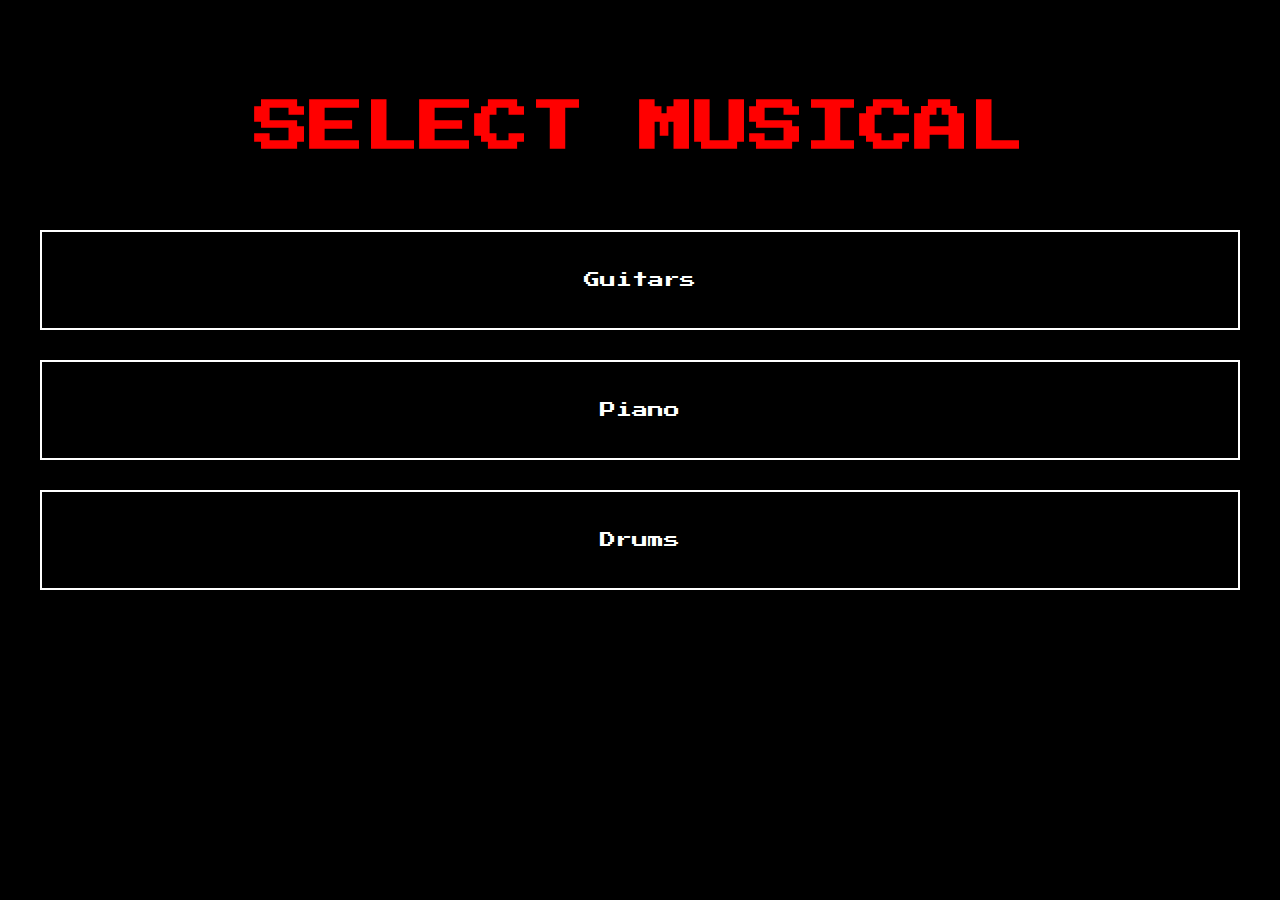
<file: select_musical/index.html>
<!DOCTYPE html>
<html lang="en">
<head>
    <meta charset="UTF-8">
    <meta http-equiv="X-UA-Compatible" content="IE=edge">
    <meta name="viewport" content="width=device-width, initial-scale=1.0">
    <title>MUSICBOX</title>
    <link rel="stylesheet" href="style.css">
</head>
<body>
    <div class="container">
        <div class="grid_musical_boxes">
            <header>
            </header>
            <main class="grid_main">
                <h2>SELECT MUSICAL</h2>
                <a class="box_item" href="../select_guiatars/select_guitars.html">Guitars</a>
                <a class="box_item" href="../select_piano/select_piano.html">Piano</a>
                <a class="box_item" href="../select_drums/select_drums.html">Drums</a>
            </main>
        </div>
    </div>
    
</body>
</html>
</file>
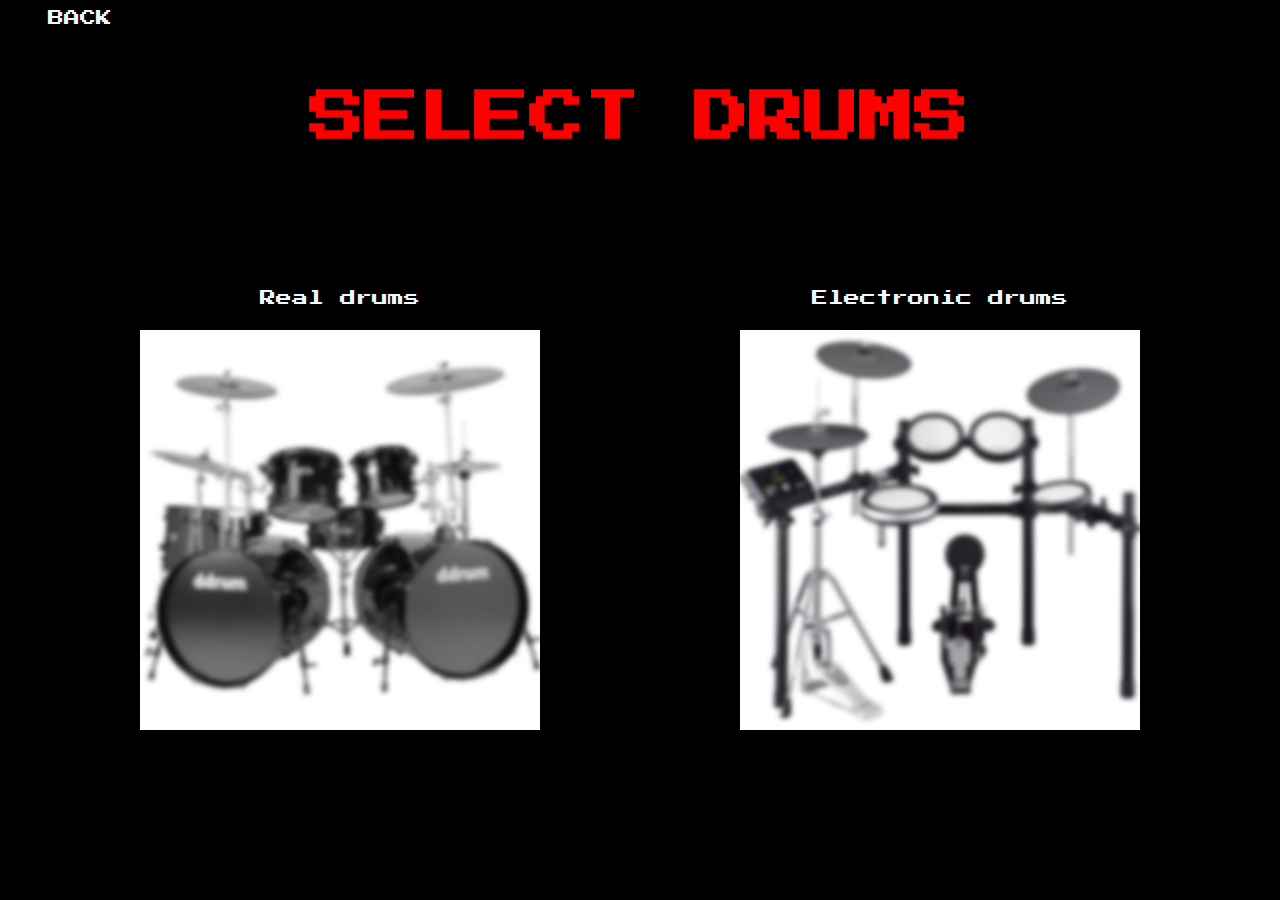
<file: select_drums/select_drums.html>
<!DOCTYPE html>
<html lang="en">
<head>
    <meta charset="UTF-8">
    <meta http-equiv="X-UA-Compatible" content="IE=edge">
    <meta name="viewport" content="width=device-width, initial-scale=1.0">
    <title>MUSICBOX</title>
    <link rel="stylesheet" href="select_drums.css">
</head>
<body>
    <div class="container">
        <div class="grid_items">
            <header>
                <div class="back">
                    <a href="../select_musical/index.html">BACK</a>
                </div>
            </header>
            <main class="grid_main">
                <h2>SELECT DRUMS</h2>
                <a class="text1" href="">Real drums</a>
                <a class="text2" href="">Electronic drums</a>
                <a class="img1" href=""><img src="drums1.jpg" alt=""></a>
                <a class="img2" href=""><img src="drum2.jpg" alt=""></a>
            </main>
</body>
</html>
</file>
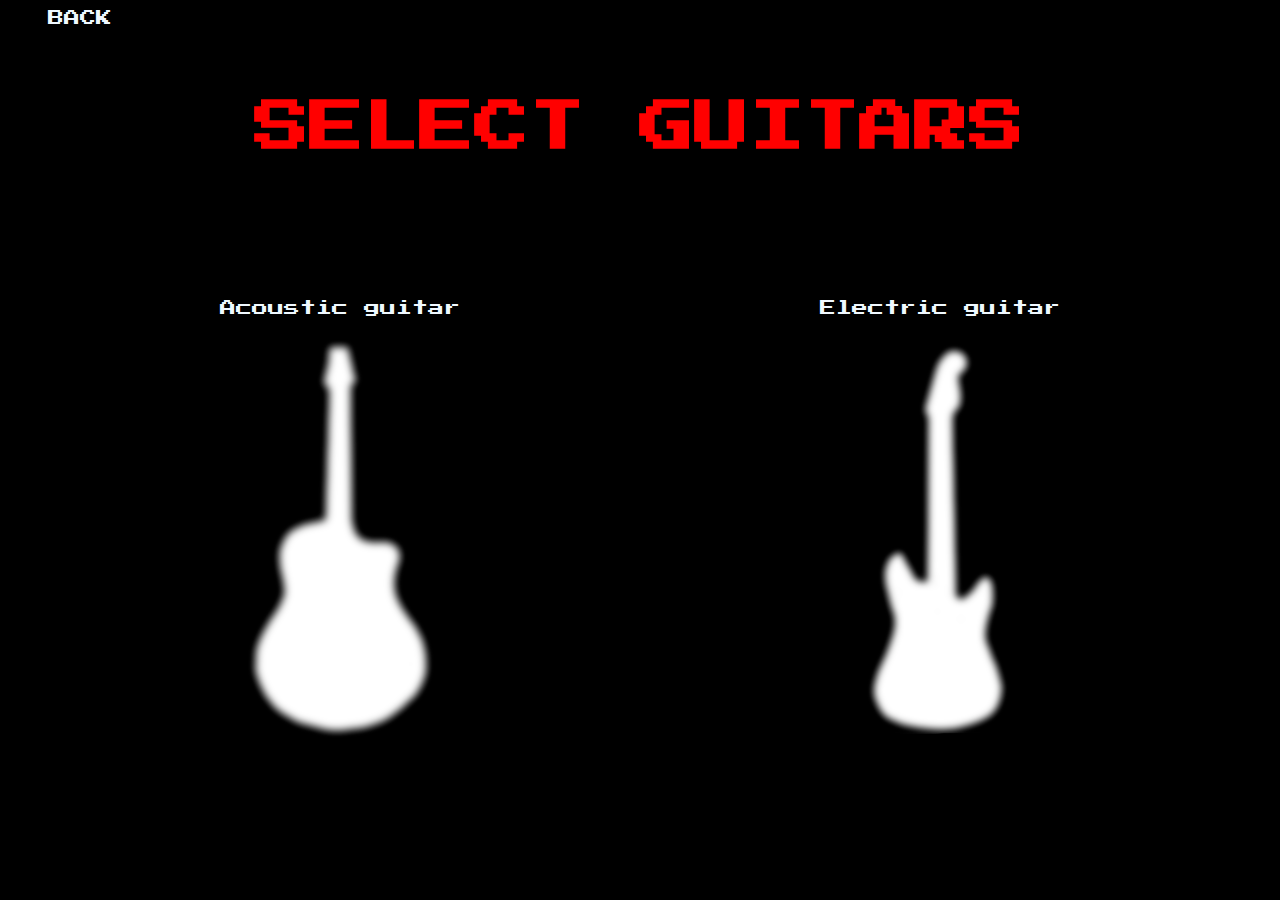
<file: select_guiatars/select_guitars.html>
<!DOCTYPE html>
<html lang="en">
<head>
    <meta charset="UTF-8">
    <meta http-equiv="X-UA-Compatible" content="IE=edge">
    <meta name="viewport" content="width=device-width, initial-scale=1.0">
    <title>MUSICBOX</title>
    <link rel="stylesheet" href="select_guitars.css">
</head>
<body>
    <div class="container">
        <div class="grid_items">
            <header>
                <div class="back">
                    <a href="../select_musical/index.html">BACK</a>
                </div>
            </header>
            <main class="main_grid">
                <h2>SELECT GUITARS</h2>
                <a class="text1" href="">Acoustic guitar</a>
                <a class="text2" href="">Electric guitar</a>
                <a class="img1" href=""><img src="guitar1.png" alt=""></a>
                <a class="img2" href=""><img src="guitar2.png" alt=""></a>
            </main>
        </div>
    </div>
    
</body>
</html>
</file>
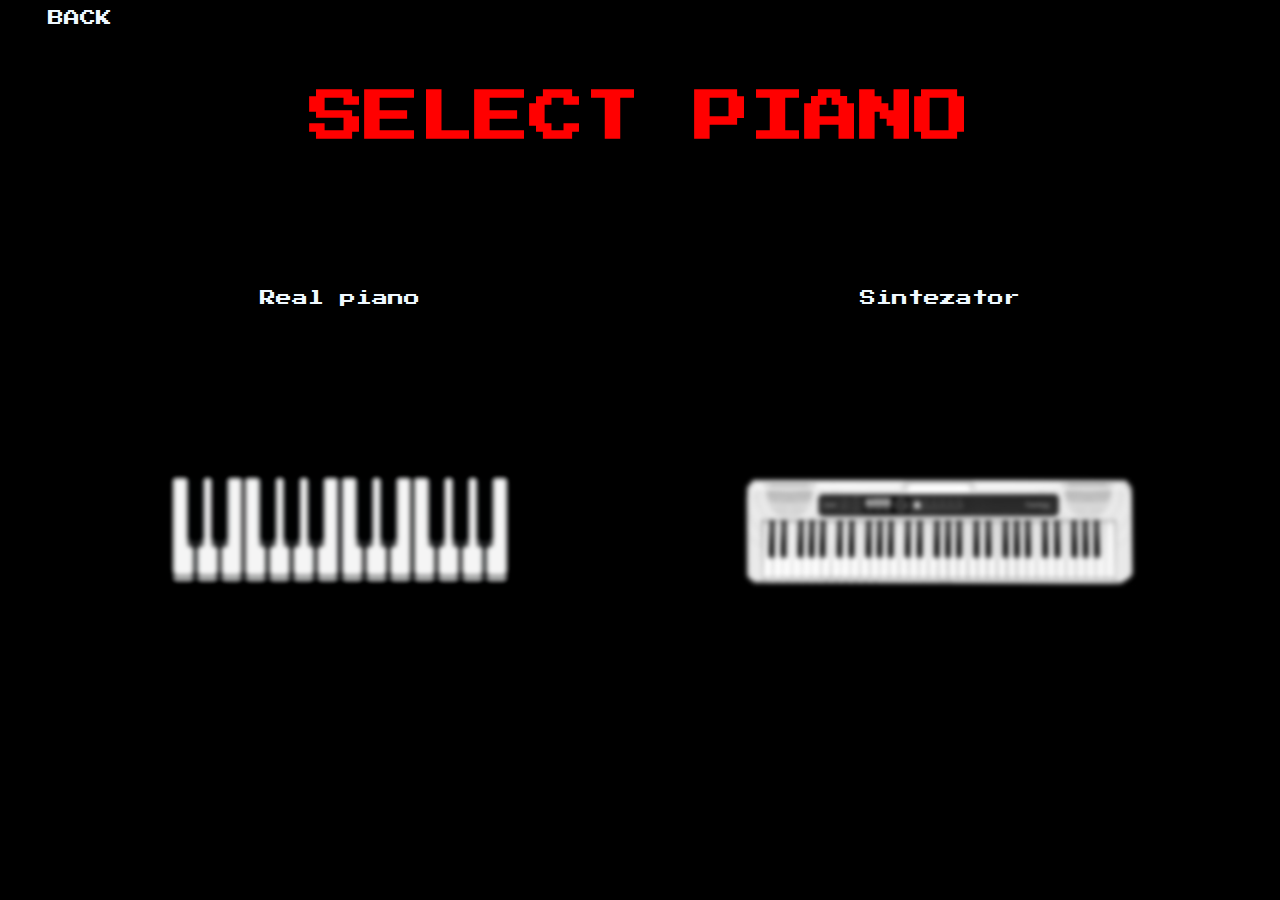
<file: select_piano/select_piano.html>
<!DOCTYPE html>
<html lang="en">
<head>
    <meta charset="UTF-8">
    <meta http-equiv="X-UA-Compatible" content="IE=edge">
    <meta name="viewport" content="width=device-width, initial-scale=1.0">
    <title>MUSICBOX</title>
    <link rel="stylesheet" href="select_piano.css">
</head>
<body>
    <div class="container">
        <div class="grid_items">
            <header>
                <div class="back">
                    <a href="../select_musical/index.html">BACK</a>
                </div>
            </header>
            <main class="grid_main">
                <h2>SELECT PIANO</h2>
                <a class="text1" href="">Real piano</a>
                <a class="text2" href="">Sintezator</a>
                <a class="img1" href=""><img src="piano1.png" alt=""></a>
                <a class="img2" href=""><img src="гитара.jpg" alt=""></a>
            </main>

    
    
</body>
</html>
</file>
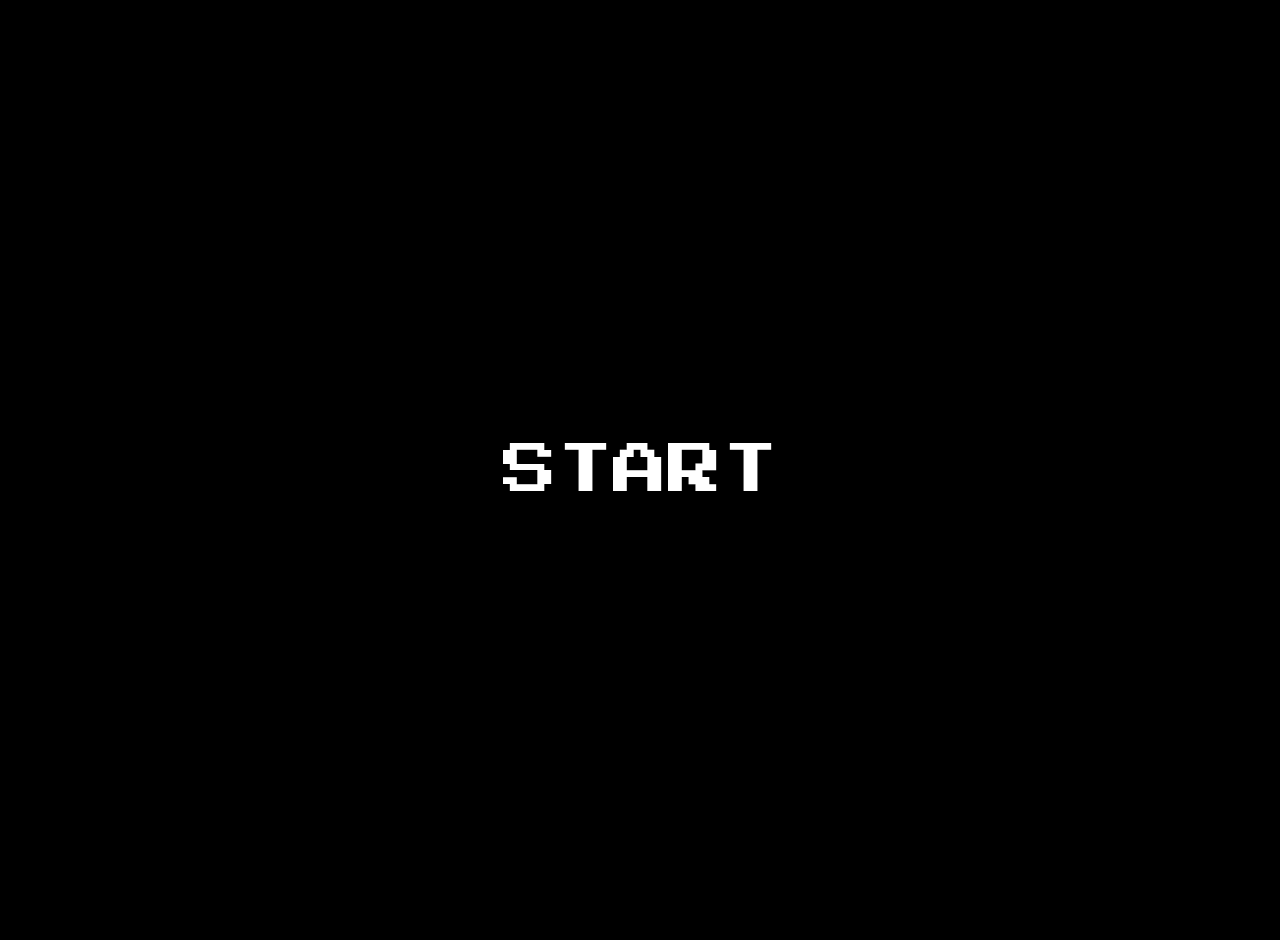
<file: start/start.html>
<!DOCTYPE html>
<html lang="en">
<head>
    <meta charset="UTF-8">
    <meta http-equiv="X-UA-Compatible" content="IE=edge">
    <meta name="viewport" content="width=device-width, initial-scale=1.0">
    <title>MUSICBOX</title>
    <link rel="stylesheet" href="start_style.css">
</head>
<body>
    <div class="container_start">
        <div class="text_box">
            <a class="style_text_start" href="../select_musical/index.html">START</a>
        </div>
    </div>
</body>
</html>
</file>
<file: select_musical/style.css>
@import url('https://fonts.googleapis.com/css2?family=Press+Start+2P&display=swap');

* {
    margin: 0;
}

body {
    background-color: black;
    font-family: 'Press Start 2P', cursive;
}

h2 {
    color: red;
    text-align: center;
    font-size: 55px;
}

a {
    padding: 40px;
}

a:hover {
    background-color: aliceblue;
    font-size: 40px;
    border: 3px solid rgb(255, 255, 255);
    text-align: center;
    padding: 25px;
}

.container { 
    max-width: 1200px;
    margin: auto;
}

.grid_musical_boxes {
    display: grid;
    grid-template-columns: 1fr;
    grid-template-rows: 100px 1fr;
}

.grid_main {
    display: grid;
    grid-template-columns: 1fr;
    grid-template-rows: 100px 1fr 1fr 1fr;
    grid-row-gap: 30px;
}

.box_item {
    border: 2px solid white;
    color: white;
    text-align: center;
    text-decoration: none;
    
}

.box_item:hover {
    color: black;
}
</file>
<file: select_drums/select_drums.css>
@import url('https://fonts.googleapis.com/css2?family=Press+Start+2P&display=swap');

* {
    margin: 0;
}

body {
    background-color: black;
    font-family: 'Press Start 2P', cursive;
    height: 100%;
}

.container { 
    max-width: 1200px;
    margin: auto;
}

.back {
    height: 80px;
    width: 80px;
    text-align: center;
    padding-top: 10px;    
}

h2 {
    color: red;
    text-align: center;
    font-size: 55px;
    grid-area: h2;
}

a {
    color: aliceblue;
    text-align: center;
    text-decoration: none;
}

a:hover {
    color: red;
}

.grid_main {
    display: grid;
    grid-template-columns: 1fr 1fr;
    grid-template-rows: 0.5fr 0.1fr 1fr;
    grid-template-areas: 
    "h2 h2"
    "text1 tex2"
    "img1 img2";
}
</file>
<file: select_guiatars/select_guitars.css>
@import url('https://fonts.googleapis.com/css2?family=Press+Start+2P&display=swap');

* {
    margin: 0;
}

body {
    background-color: black;
    font-family: 'Press Start 2P', cursive;
    height: 100%;
}

.back {
    height: 80px;
    width: 80px;
    text-align: center;
    padding-top: 10px;
    
}

h2 {
    color: red;
    text-align: center;
    font-size: 55px;
    grid-area: h2;
    
}

a {
    color: aliceblue;
    text-align: center;
    text-decoration: none;
}

a:hover {
    color: red;
}

.img1 {
    grid-area: img1;
}

.img2 {
    grid-area: img2;
}

.container { 
    max-width: 1200px;
    margin: auto;
}

.grid_items {
    display: grid;
    grid-template-columns: 1fr;
    grid-template-rows: 100px 1fr;
}

.main_grid {
    display: grid;
    grid-template-columns: 1fr 1fr;
    grid-template-rows: 0.5fr 0.1fr 1fr;
    grid-template-areas: 
    "h2 h2"
    "text1 tex2"
    "img1 img2";
}
</file>
<file: select_piano/select_piano.css>
@import url('https://fonts.googleapis.com/css2?family=Press+Start+2P&display=swap');

* {
    margin: 0;
}

body {
    background-color: black;
    font-family: 'Press Start 2P', cursive;
    height: 100%;
}

.container { 
    max-width: 1200px;
    margin: auto;
}

.back {
    height: 80px;
    width: 80px;
    text-align: center;
    padding-top: 10px;    
}

h2 {
    color: red;
    text-align: center;
    font-size: 55px;
    grid-area: h2;
}

a {
    color: aliceblue;
    text-align: center;
    text-decoration: none;
}

a:hover {
    color: red;
}

.grid_main {
    display: grid;
    grid-template-columns: 1fr 1fr;
    grid-template-rows: 0.5fr 0.1fr 1fr;
    grid-template-areas: 
    "h2 h2"
    "text1 tex2"
    "img1 img2";
}
</file>
<file: start/start_style.css>
@import url('https://fonts.googleapis.com/css2?family=Press+Start+2P&display=swap');

* {
    margin: 0;
}


body {
    height: 100%;
    background-color: black;
    
}

.container_start {
    height: 100%;
    max-width: 960px;
    margin: auto;
    text-align: center;
}

.text_box {
    height: 940px;
    display: flex;
    align-items: center;
    justify-content: center;
    

}

.style_text_start {
    font-size: 55px;
    font-family: 'Press Start 2P', cursive;
    text-decoration: dotted;
    color: rgb(255, 255, 255);
    text-align: center;
    
}

.style_text_start:hover {
    border: 2px solid white;
    color: brown;
    font-size: 80px;
}
</file>
